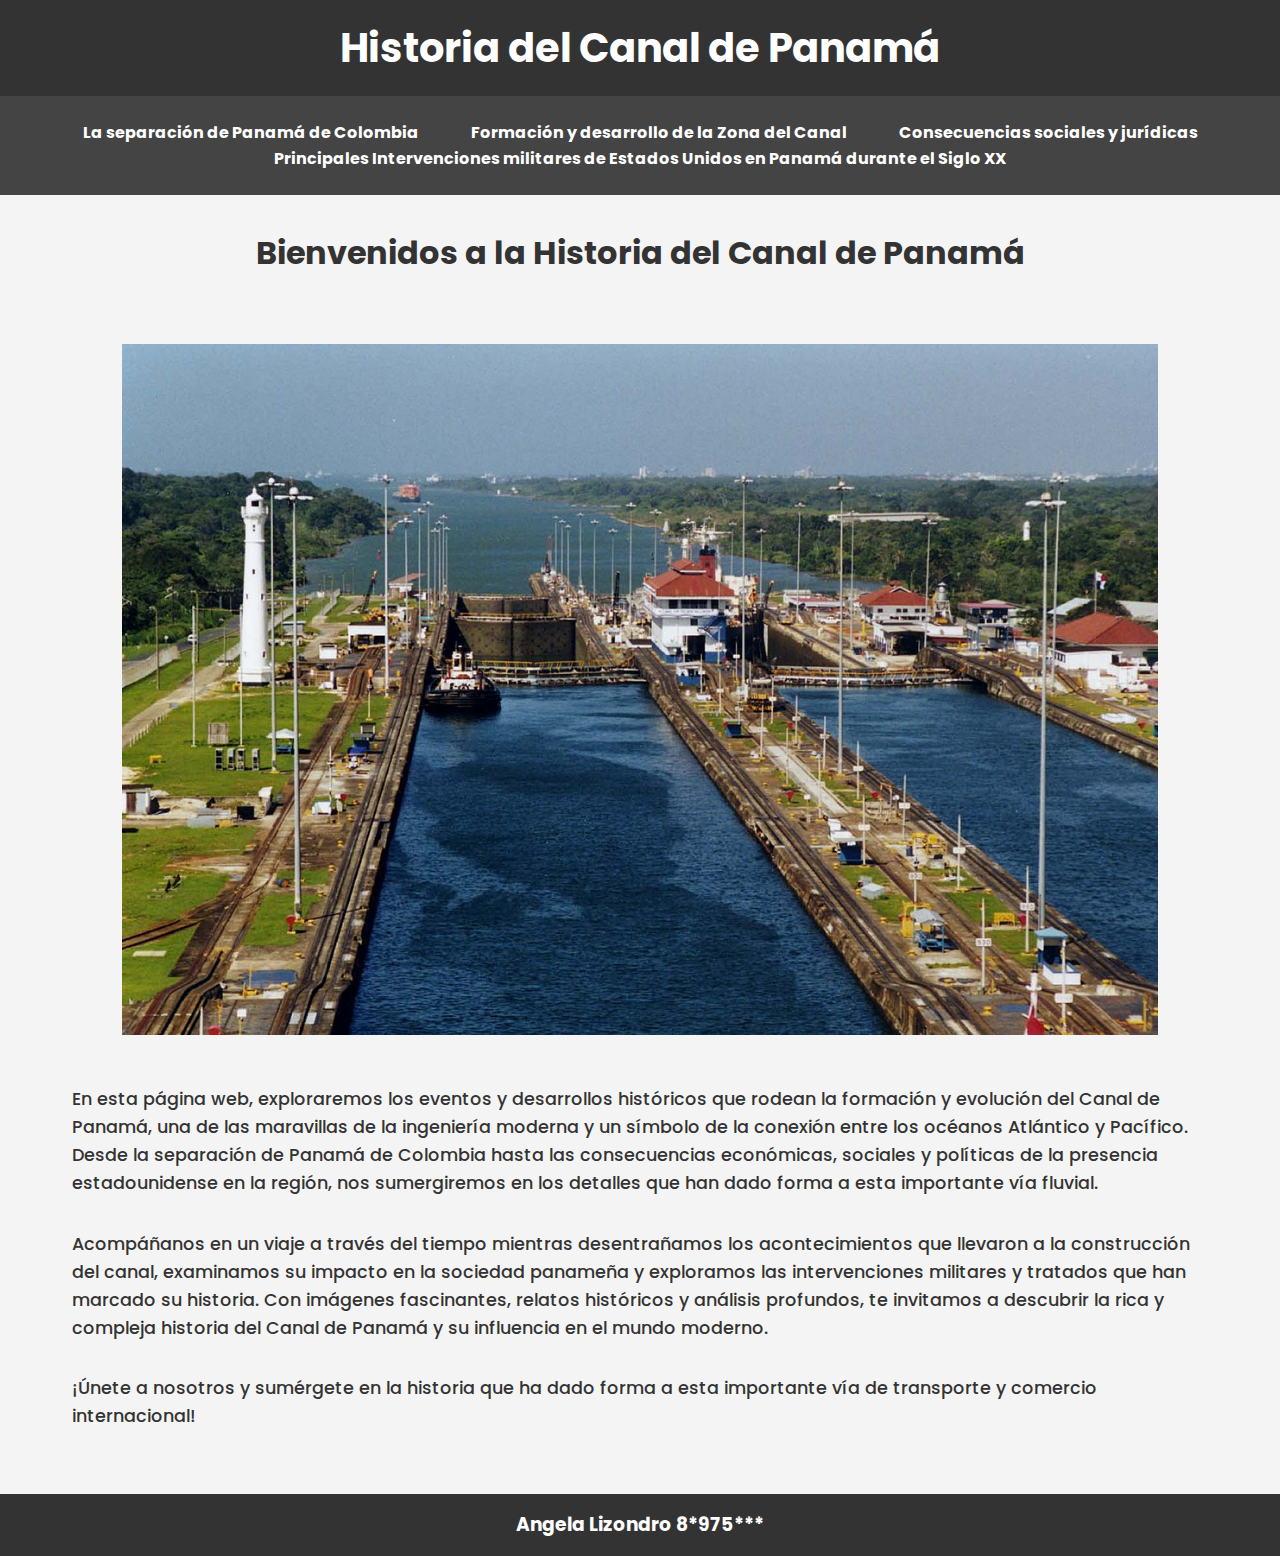
<file: index.html>
<!DOCTYPE html>
<html lang="en">
<head>
    <meta charset="UTF-8">
    <meta name="viewport" content="width=device-width, initial-scale=1.0">
    <link rel="icon" href="img/Bandera.png" type="image/x-icon">
    <link rel="stylesheet" href="css/global.css">
    <title>Historia del Canal de Panamá</title>
</head>
<body>
    <header>
        <h1>Historia del Canal de Panamá</h1>
    </header>
    <nav>
        <ul>
            <li><a href="html/punto1.html">La separación de Panamá de Colombia</a></li>
            <li><a href="html/punto2.html">Formación y desarrollo de la Zona del Canal</a></li>
            <li><a href="html/punto3.html">Consecuencias sociales y jurídicas</a></li>
            <li><a href="html/punto4.html">Principales Intervenciones militares de Estados Unidos en Panamá durante el Siglo XX</a></li>
        </ul>
    </nav>
    <main>
        <section>
            <h2 class="title">Bienvenidos a la Historia del Canal de Panamá</h2>
            <img src="img/PrincipalCanal" alt="Canal de Panamá">
            <p>En esta página web, exploraremos los eventos y desarrollos históricos que rodean la formación y evolución del Canal de Panamá, una de las maravillas de la ingeniería moderna y un símbolo de la conexión entre los océanos Atlántico y Pacífico. Desde la separación de Panamá de Colombia hasta las consecuencias económicas, sociales y políticas de la presencia estadounidense en la región, nos sumergiremos en los detalles que han dado forma a esta importante vía fluvial.</p>
            <p>Acompáñanos en un viaje a través del tiempo mientras desentrañamos los acontecimientos que llevaron a la construcción del canal, examinamos su impacto en la sociedad panameña y exploramos las intervenciones militares y tratados que han marcado su historia. Con imágenes fascinantes, relatos históricos y análisis profundos, te invitamos a descubrir la rica y compleja historia del Canal de Panamá y su influencia en el mundo moderno.</p>
            <p>¡Únete a nosotros y sumérgete en la historia que ha dado forma a esta importante vía de transporte y comercio internacional!</p>
        </section>
    </main>
    <footer>
        <h3>Angela Lizondro 8*975***</h3>
    </footer>
</body>
</html>
</file>
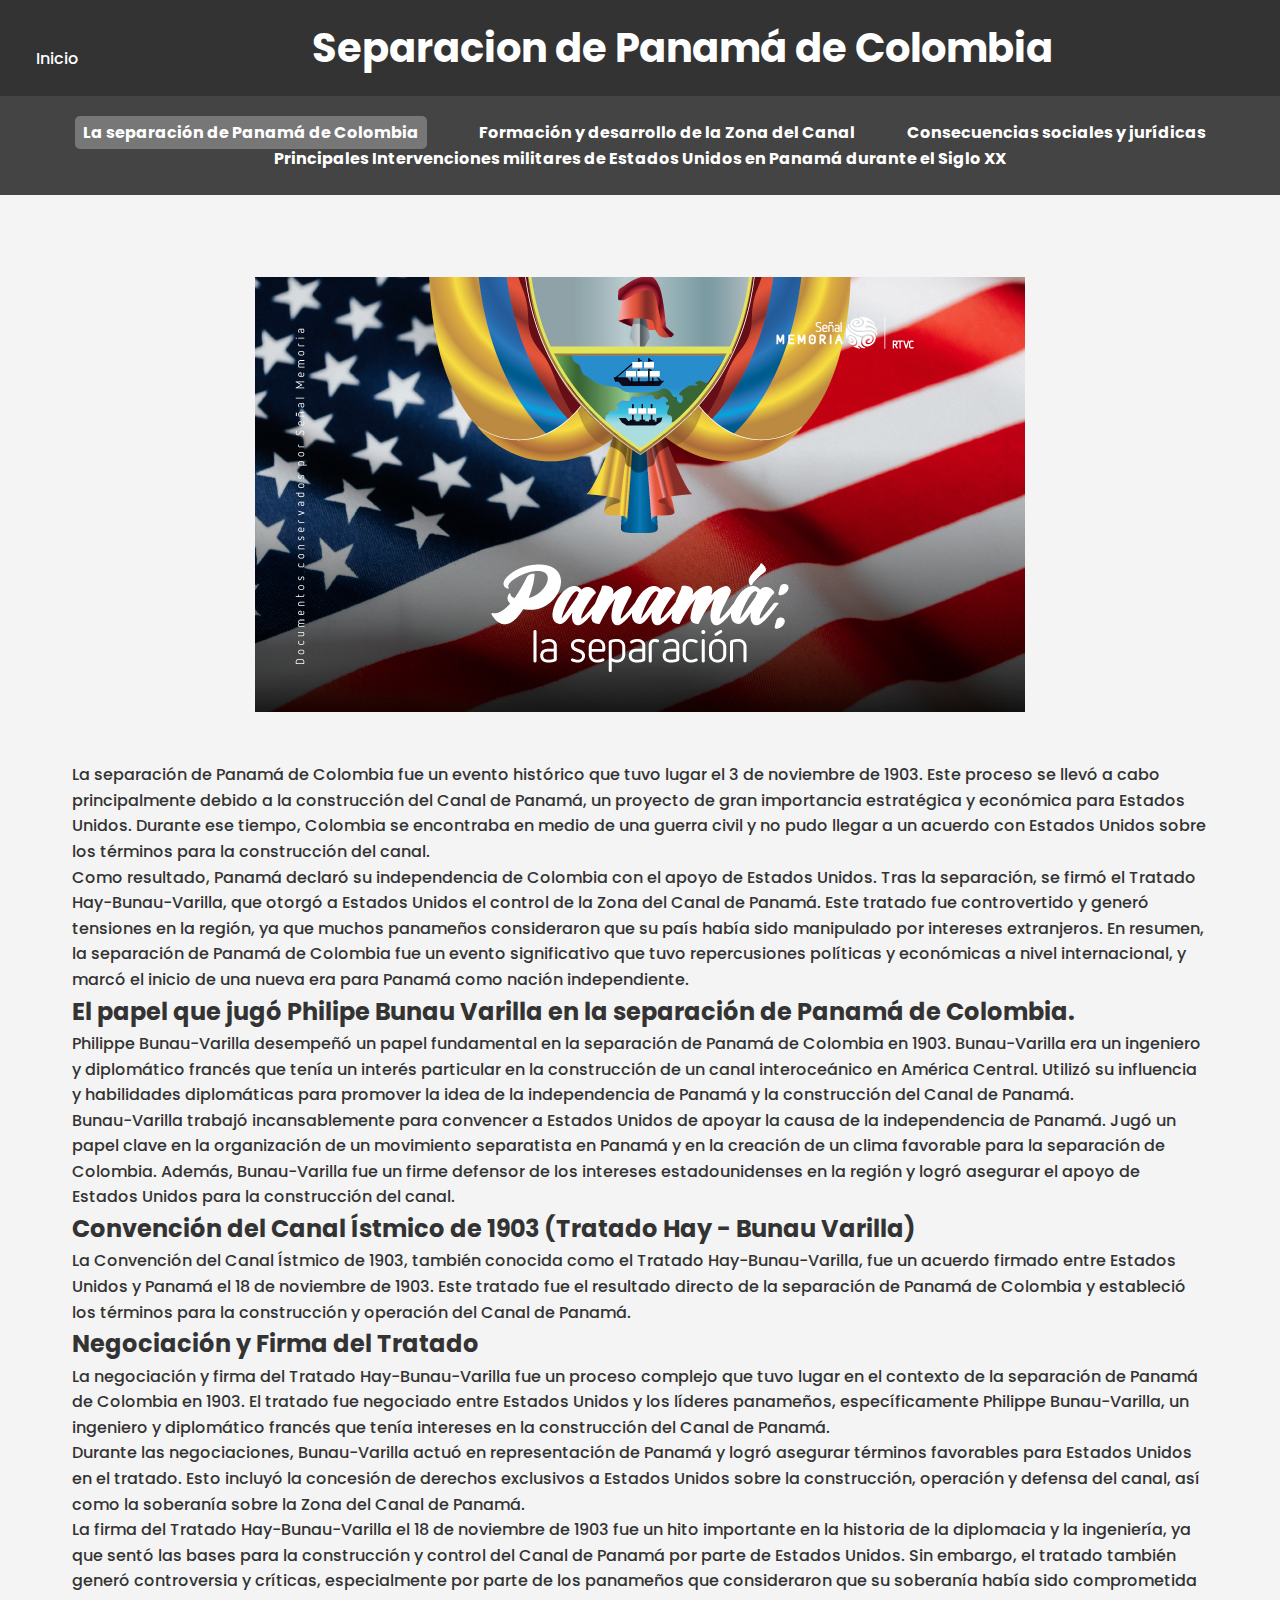
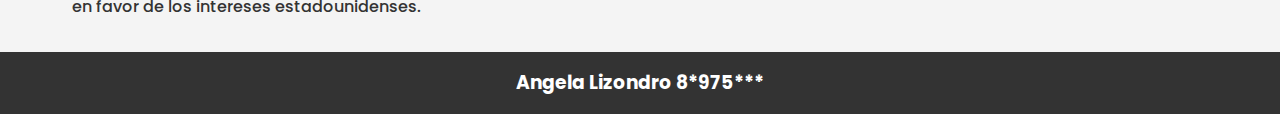
<file: html/punto1.html>
<!DOCTYPE html>
<html lang="en">

<head>
    <meta charset="UTF-8">
    <meta name="viewport" content="width=device-width, initial-scale=1.0">
    <link rel="icon" href="../img/Bandera.png" type="image/x-icon">
    <link rel="stylesheet" href="../css/global.css">
    <title>Angela Lizondro</title>
</head>

<body>
    <header>
        <a href="../index.html" class="home-button">Inicio</a>
        <h1>Separacion de Panamá de Colombia</h1>
    </header>
    <nav>
        <ul>
            <li><a href="#" class="active">La separación de Panamá de Colombia</a></li>
            <li><a href="punto2.html">Formación y desarrollo de la Zona del Canal</a></li>
            <li><a href="punto3.html">Consecuencias sociales y jurídicas</a></li>
            <li><a href="punto4.html">Principales Intervenciones militares de Estados Unidos en Panamá durante el Siglo XX</a></li>
        </ul>
    </nav>
    
    <main>
        <div>
            <img src="../img/separacionPanama" alt="">
            <p>
                La separación de Panamá de Colombia fue un evento histórico que tuvo lugar el 3 de noviembre de 1903.
                Este proceso se llevó a cabo principalmente debido a la construcción del Canal de Panamá, un proyecto de
                gran importancia estratégica y económica para Estados Unidos.
                Durante ese tiempo, Colombia se encontraba en medio de una guerra civil y no pudo llegar a un acuerdo
                con Estados Unidos sobre los términos para la construcción del canal.
            </p>
            <p>
                Como resultado, Panamá declaró su
                independencia de Colombia con el apoyo de Estados Unidos.
                Tras la separación, se firmó el Tratado Hay-Bunau-Varilla, que otorgó a Estados Unidos el control de la
                Zona del Canal de Panamá. Este tratado fue controvertido y generó tensiones en la región, ya que muchos
                panameños consideraron que su país había sido manipulado por intereses extranjeros.
                En resumen, la separación de Panamá de Colombia fue un evento significativo que tuvo repercusiones
                políticas y económicas a nivel internacional, y marcó el inicio de una nueva era para Panamá como nación
                independiente.
            </p>
            <h2>El papel que jugó Philipe Bunau Varilla en la separación de Panamá de Colombia.</h2>
            <P>
                Philippe Bunau-Varilla desempeñó un papel fundamental en la separación de Panamá de Colombia en 1903. Bunau-Varilla era un ingeniero y diplomático francés que tenía un interés particular en la construcción de un canal interoceánico en América Central. Utilizó su influencia y habilidades diplomáticas para promover la idea de la independencia de Panamá y la construcción del Canal de Panamá.
            </P>
            <P>
                Bunau-Varilla trabajó incansablemente para convencer a Estados Unidos de apoyar la causa de la independencia de Panamá. Jugó un papel clave en la organización de un movimiento separatista en Panamá y en la creación de un clima favorable para la separación de Colombia. Además, Bunau-Varilla fue un firme defensor de los intereses estadounidenses en la región y logró asegurar el apoyo de Estados Unidos para la construcción del canal.
            </P>
            <h2>Convención del Canal Ístmico de 1903 (Tratado Hay - Bunau Varilla)</h2>
            <p>
                La Convención del Canal Ístmico de 1903, también conocida como el Tratado Hay-Bunau-Varilla, fue un acuerdo firmado entre Estados Unidos y Panamá el 18 de noviembre de 1903. Este tratado fue el resultado directo de la separación de Panamá de Colombia y estableció los términos para la construcción y operación del Canal de Panamá.
            </p>
            <h2>Negociación y Firma del Tratado</h2>
            <P>
                La negociación y firma del Tratado Hay-Bunau-Varilla fue un proceso complejo que tuvo lugar en el contexto de la separación de Panamá de Colombia en 1903. El tratado fue negociado entre Estados Unidos y los líderes panameños, específicamente Philippe Bunau-Varilla, un ingeniero y diplomático francés que tenía intereses en la construcción del Canal de Panamá.
            </P>
            <P>
                Durante las negociaciones, Bunau-Varilla actuó en representación de Panamá y logró asegurar términos favorables para Estados Unidos en el tratado. Esto incluyó la concesión de derechos exclusivos a Estados Unidos sobre la construcción, operación y defensa del canal, así como la soberanía sobre la Zona del Canal de Panamá.
            </P>
            <P>
                La firma del Tratado Hay-Bunau-Varilla el 18 de noviembre de 1903 fue un hito importante en la historia de la diplomacia y la ingeniería, ya que sentó las bases para la construcción y control del Canal de Panamá por parte de Estados Unidos. Sin embargo, el tratado también generó controversia y críticas, especialmente por parte de los panameños que consideraron que su soberanía había sido comprometida en favor de los intereses estadounidenses.
            </P>
        </div>
    </main>
    <footer>
        <h3>Angela Lizondro 8*975***</h3>
    </footer>
</body>

</html>
</file>
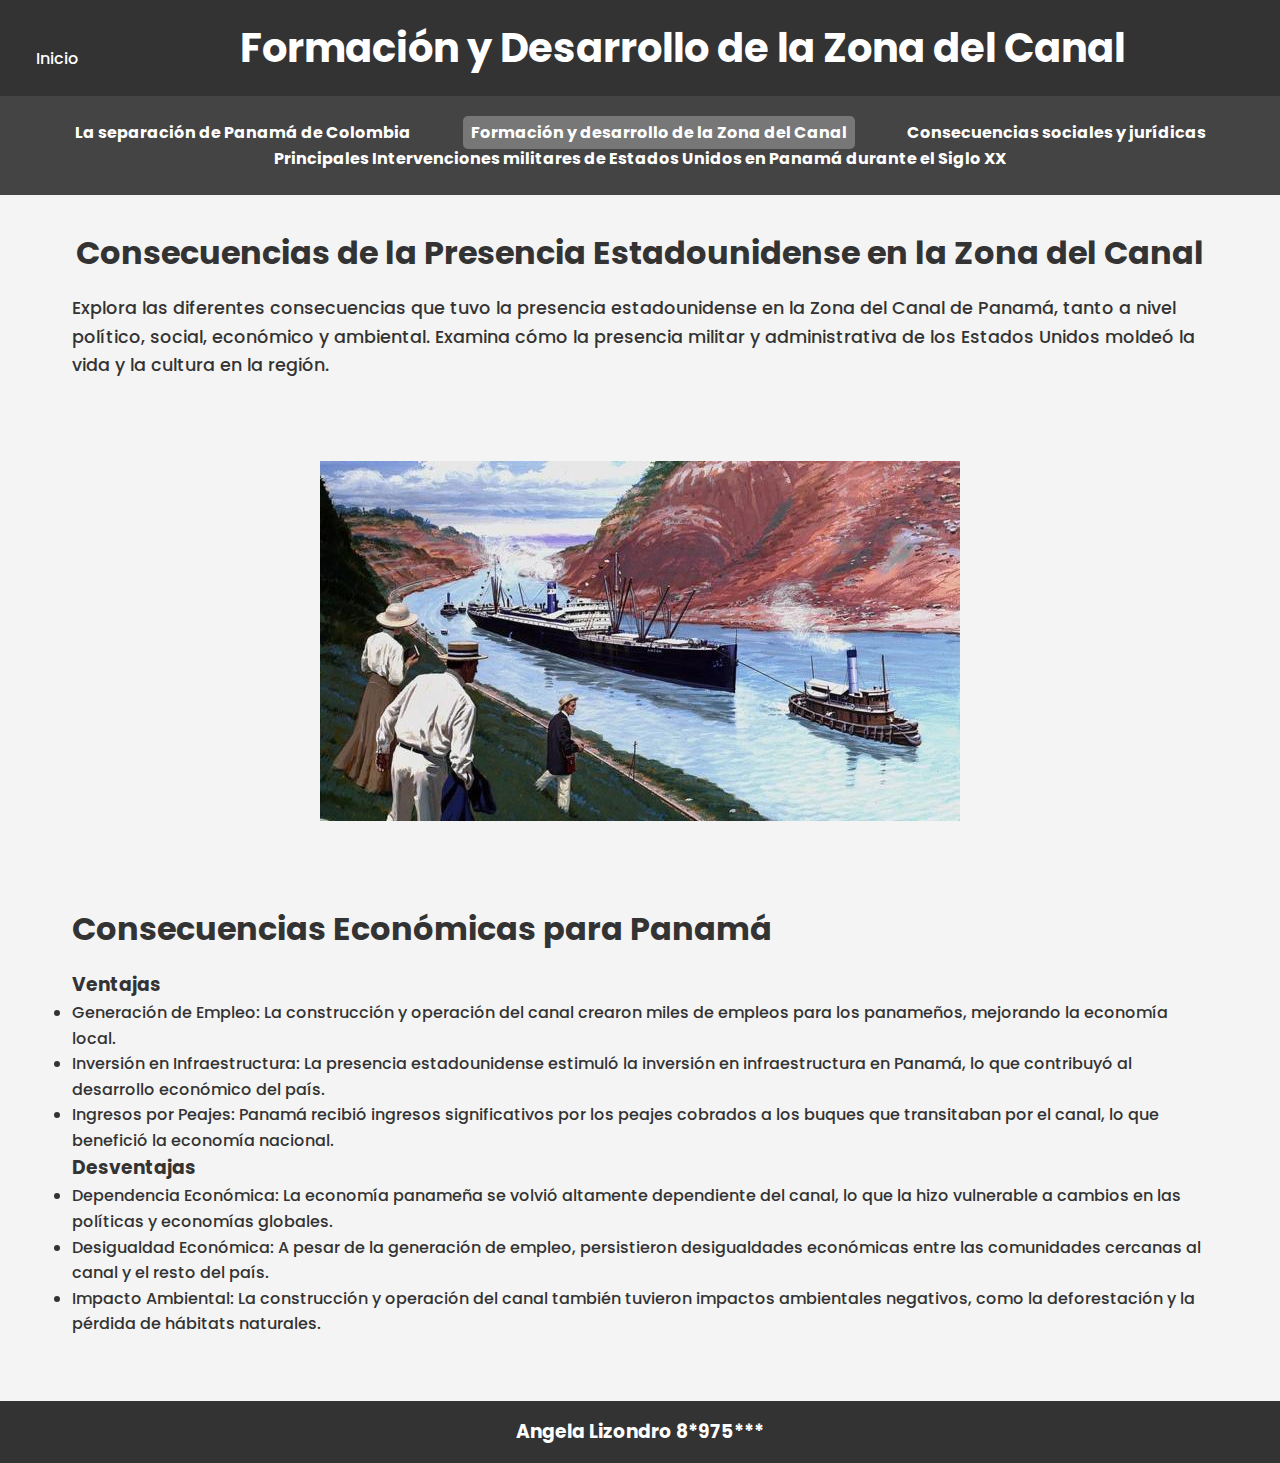
<file: html/punto2.html>
<!DOCTYPE html>
<html lang="en">

<head>
    <meta charset="UTF-8">
    <meta name="viewport" content="width=device-width, initial-scale=1.0">
    <link rel="icon" href="../img/Bandera.png" type="image/x-icon">
    <link rel="stylesheet" href="../css/global.css">
    <title>Consecuencias del Canal de Panamá</title>
</head>

<body>
    <header>
        <a href="../index.html" class="home-button">Inicio</a>
        <h1>Formación y Desarrollo de la Zona del Canal</h1>
    </header>
    <nav>
        <ul>
            <li><a href="punto1.html">La separación de Panamá de Colombia</a></li>
            <li><a href="#" class="active">Formación y desarrollo de la Zona del Canal</a></li>
            <li><a href="punto3.html">Consecuencias sociales y jurídicas</a></li>
            <li><a href="punto4.html">Principales Intervenciones militares de Estados Unidos en Panamá durante el Siglo XX</a></li>
        </ul>
    </nav>
    <main>
        <section>
            <h2 class="title">Consecuencias de la Presencia Estadounidense en la Zona del Canal</h2>
            <p>Explora las diferentes consecuencias que tuvo la presencia estadounidense en la Zona del Canal de Panamá, tanto a nivel político, social, económico y ambiental. Examina cómo la presencia militar y administrativa de los Estados Unidos moldeó la vida y la cultura en la región.</p>
            <img src="../img/PresenciaUSA" alt="Presencia Estadounidense en la Zona del Canal">
        </section>

        <section>
            <h2>Consecuencias Económicas para Panamá</h2>
            <h3>Ventajas</h3>
            <ul>
                <li>Generación de Empleo: La construcción y operación del canal crearon miles de empleos para los panameños, mejorando la economía local.</li>
                <li>Inversión en Infraestructura: La presencia estadounidense estimuló la inversión en infraestructura en Panamá, lo que contribuyó al desarrollo económico del país.</li>
                <li>Ingresos por Peajes: Panamá recibió ingresos significativos por los peajes cobrados a los buques que transitaban por el canal, lo que benefició la economía nacional.</li>
            </ul>
            <h3>Desventajas</h3>
            <ul>
                <li>Dependencia Económica: La economía panameña se volvió altamente dependiente del canal, lo que la hizo vulnerable a cambios en las políticas y economías globales.</li>
                <li>Desigualdad Económica: A pesar de la generación de empleo, persistieron desigualdades económicas entre las comunidades cercanas al canal y el resto del país.</li>
                <li>Impacto Ambiental: La construcción y operación del canal también tuvieron impactos ambientales negativos, como la deforestación y la pérdida de hábitats naturales.</li>
            </ul>
        </section>
    </main>
    <footer>
        <h3>Angela Lizondro 8*975***</h3>
    </footer>
</body>

</html>
</file>
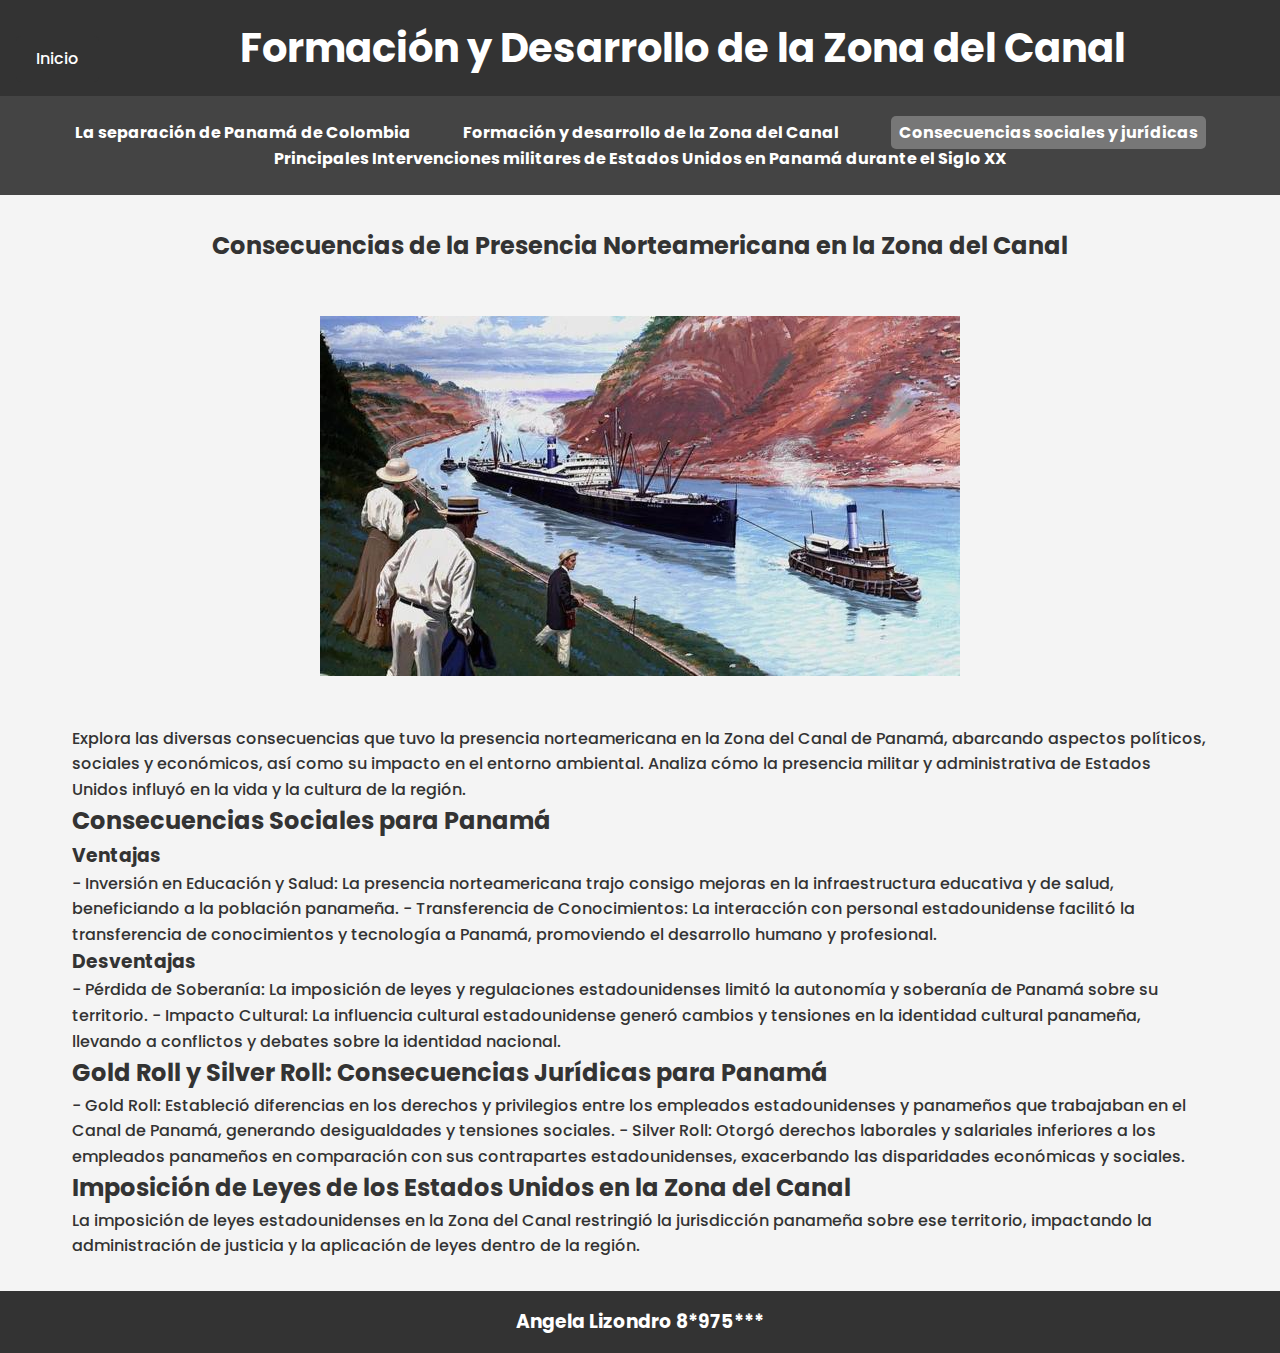
<file: html/punto3.html>
<!DOCTYPE html>
<html lang="en">

<head>
    <meta charset="UTF-8">
    <meta name="viewport" content="width=device-width, initial-scale=1.0">
    <link rel="icon" href="../img/Bandera.png" type="image/x-icon">
    <link rel="stylesheet" href="../css/global.css">
    <title>Formación y Desarrollo de la Zona del Canal</title>
</head>

<body>
    <header>
        <a href="../index.html" class="home-button">Inicio</a>
        <h1>Formación y Desarrollo de la Zona del Canal</h1>
    </header>
    <nav>
        <ul>
            <li><a href="punto1.html">La separación de Panamá de Colombia</a></li>
            <li><a href="punto2.html">Formación y desarrollo de la Zona del Canal</a></li>
            <li><a href="#" class="active">Consecuencias sociales y jurídicas</a></li>
            <li><a href="punto4.html">Principales Intervenciones militares de Estados Unidos en Panamá durante el Siglo XX</a></li>
        </ul>
    </nav>
    <main>
        <div>
            <h2 class="title">Consecuencias de la Presencia Norteamericana en la Zona del Canal</h2>
            <img src="../img/PresenciaUSA" alt="">
            <p>
                Explora las diversas consecuencias que tuvo la presencia norteamericana en la Zona del Canal de Panamá, abarcando aspectos políticos, sociales y económicos, así como su impacto en el entorno ambiental. Analiza cómo la presencia militar y administrativa de Estados Unidos influyó en la vida y la cultura de la región.
            </p>
            <h2>Consecuencias Sociales para Panamá</h2>
            <h3>Ventajas</h3>
            <p>
                - Inversión en Educación y Salud: La presencia norteamericana trajo consigo mejoras en la infraestructura educativa y de salud, beneficiando a la población panameña.
                - Transferencia de Conocimientos: La interacción con personal estadounidense facilitó la transferencia de conocimientos y tecnología a Panamá, promoviendo el desarrollo humano y profesional.
            </p>
            <h3>Desventajas</h3>
            <p>
                - Pérdida de Soberanía: La imposición de leyes y regulaciones estadounidenses limitó la autonomía y soberanía de Panamá sobre su territorio.
                - Impacto Cultural: La influencia cultural estadounidense generó cambios y tensiones en la identidad cultural panameña, llevando a conflictos y debates sobre la identidad nacional.
            </p>
            <h2>Gold Roll y Silver Roll: Consecuencias Jurídicas para Panamá</h2>
            <p>
                - Gold Roll: Estableció diferencias en los derechos y privilegios entre los empleados estadounidenses y panameños que trabajaban en el Canal de Panamá, generando desigualdades y tensiones sociales.
                - Silver Roll: Otorgó derechos laborales y salariales inferiores a los empleados panameños en comparación con sus contrapartes estadounidenses, exacerbando las disparidades económicas y sociales.
            </p>
            <h2>Imposición de Leyes de los Estados Unidos en la Zona del Canal</h2>
            <p>
                La imposición de leyes estadounidenses en la Zona del Canal restringió la jurisdicción panameña sobre ese territorio, impactando la administración de justicia y la aplicación de leyes dentro de la región.
            </p>
        </div>
    </main>
    <footer>
        <h3>Angela Lizondro 8*975***</h3>
    </footer>
</body>

</html>
</file>
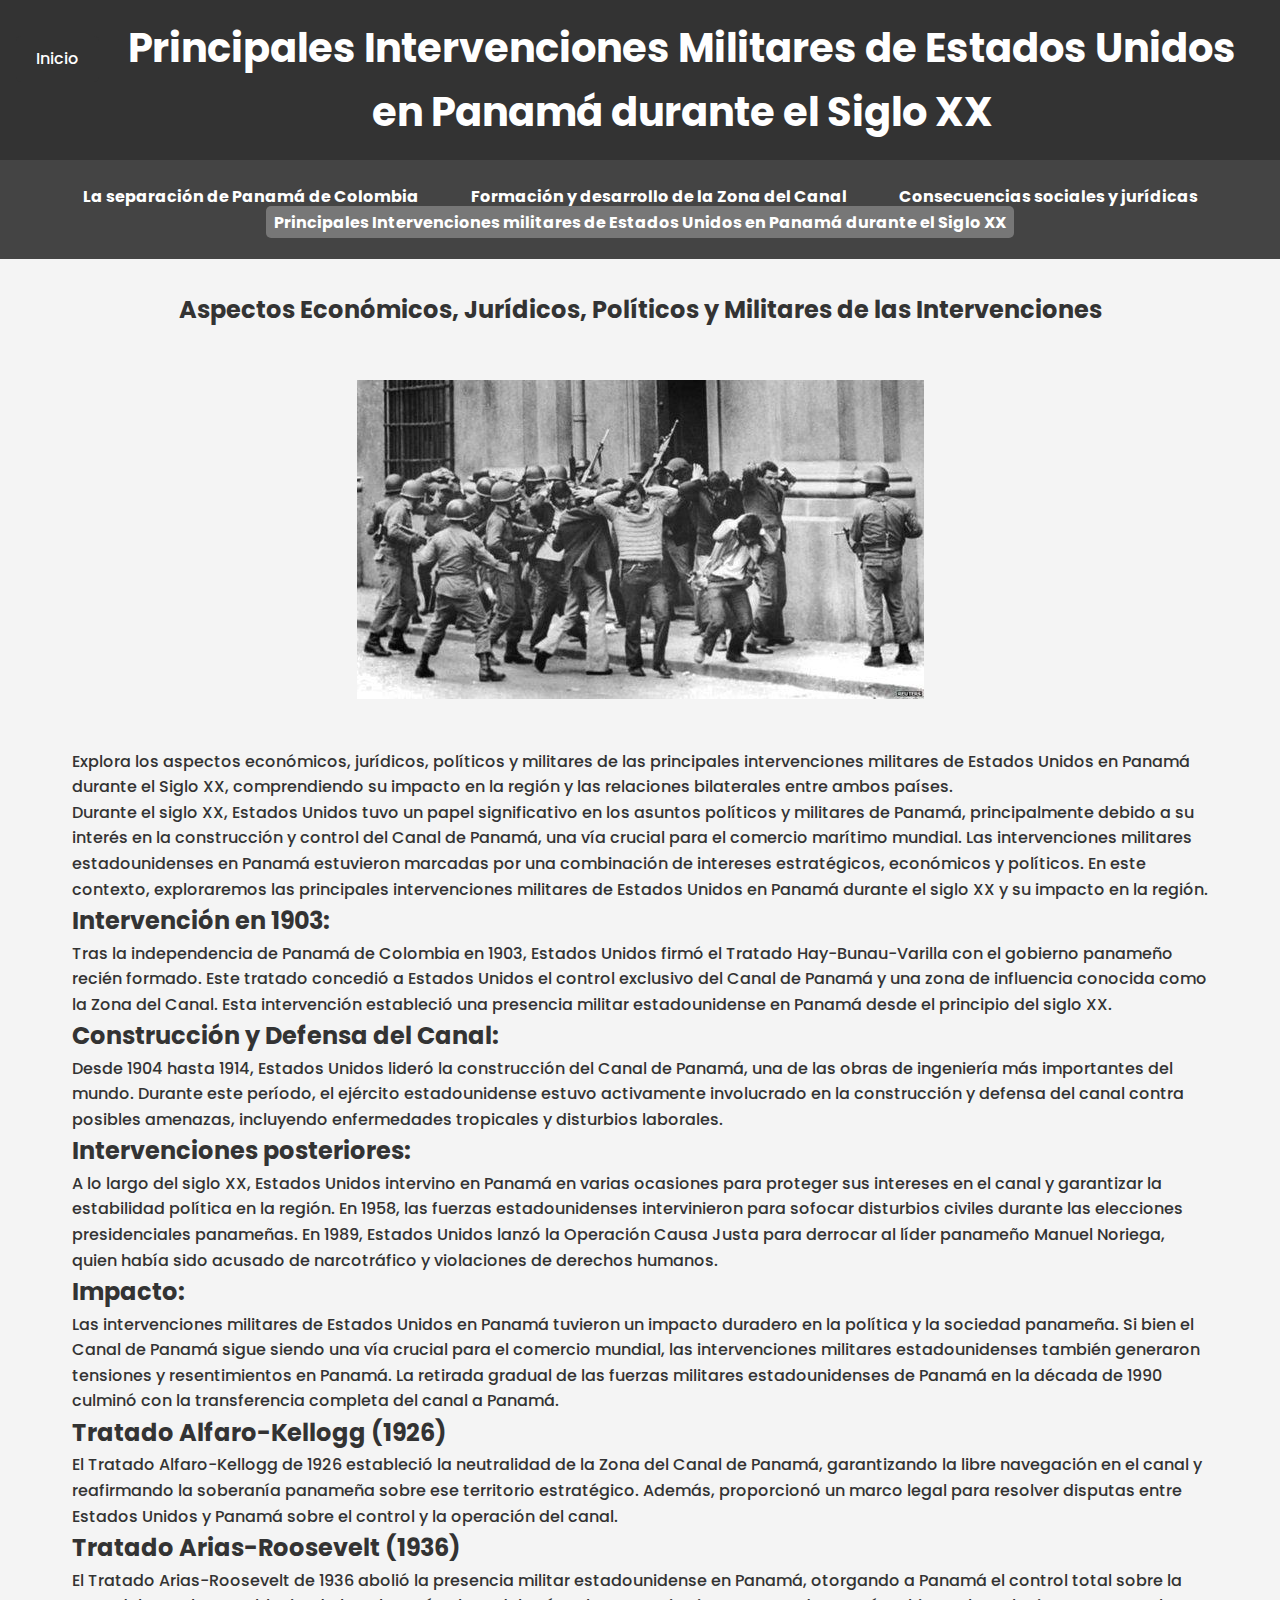
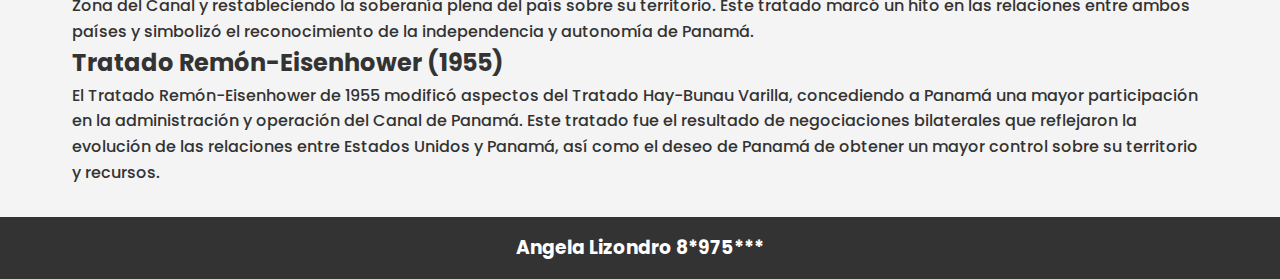
<file: html/punto4.html>
<!DOCTYPE html>
<html lang="en">

<head>
    <meta charset="UTF-8">
    <meta name="viewport" content="width=device-width, initial-scale=1.0">
    <link rel="icon" href="../img/Bandera.png" type="image/x-icon">
    <link rel="stylesheet" href="../css/global.css">
    <title>Principales Intervenciones Militares de Estados Unidos en Panamá durante el Siglo XX</title>
</head>

<body>
    <header>
        <a href="../index.html" class="home-button">Inicio</a>
        <h1>Principales Intervenciones Militares de Estados Unidos en Panamá durante el Siglo XX</h1>
    </header>
    <nav>
        <ul>
            <li><a href="#">La separación de Panamá de Colombia</a></li>
            <li><a href="punto2.html">Formación y desarrollo de la Zona del Canal</a></li>
            <li><a href="punto3.html">Consecuencias sociales y jurídicas</a></li>
            <li><a href="punto4.html" class="active">Principales Intervenciones militares de Estados Unidos en Panamá durante el Siglo XX</a></li>
        </ul>
    </nav>
    <main>
        <div>

            <h2 class="title">Aspectos Económicos, Jurídicos, Políticos y Militares de las Intervenciones</h2>
            <img src="../img/intervenciones" alt="">
            <p>
                Explora los aspectos económicos, jurídicos, políticos y militares de las principales intervenciones militares de Estados Unidos en Panamá durante el Siglo XX, comprendiendo su impacto en la región y las relaciones bilaterales entre ambos países.
            </p>

            <p>
                Durante el siglo XX, Estados Unidos tuvo un papel significativo en los asuntos políticos y militares de Panamá, principalmente debido a su interés en la construcción y control del Canal de Panamá, una vía crucial para el comercio marítimo mundial. Las intervenciones militares estadounidenses en Panamá estuvieron marcadas por una combinación de intereses estratégicos, económicos y políticos. En este contexto, exploraremos las principales intervenciones militares de Estados Unidos en Panamá durante el siglo XX y su impacto en la región.
            </p>
            <h2>Intervención en 1903:</h2>
            <p>
                Tras la independencia de Panamá de Colombia en 1903, Estados Unidos firmó el Tratado Hay-Bunau-Varilla con el gobierno panameño recién formado. Este tratado concedió a Estados Unidos el control exclusivo del Canal de Panamá y una zona de influencia conocida como la Zona del Canal. Esta intervención estableció una presencia militar estadounidense en Panamá desde el principio del siglo XX.
            </p>
            <h2>Construcción y Defensa del Canal:</h2>
            <p>
                Desde 1904 hasta 1914, Estados Unidos lideró la construcción del Canal de Panamá, una de las obras de ingeniería más importantes del mundo. Durante este período, el ejército estadounidense estuvo activamente involucrado en la construcción y defensa del canal contra posibles amenazas, incluyendo enfermedades tropicales y disturbios laborales.
            </p>
            <h2>Intervenciones posteriores:</h2>
            <p>
                A lo largo del siglo XX, Estados Unidos intervino en Panamá en varias ocasiones para proteger sus intereses en el canal y garantizar la estabilidad política en la región. En 1958, las fuerzas estadounidenses intervinieron para sofocar disturbios civiles durante las elecciones presidenciales panameñas. En 1989, Estados Unidos lanzó la Operación Causa Justa para derrocar al líder panameño Manuel Noriega, quien había sido acusado de narcotráfico y violaciones de derechos humanos.
            </p>
            <h2>Impacto:</h2>
            <p>
                Las intervenciones militares de Estados Unidos en Panamá tuvieron un impacto duradero en la política y la sociedad panameña. Si bien el Canal de Panamá sigue siendo una vía crucial para el comercio mundial, las intervenciones militares estadounidenses también generaron tensiones y resentimientos en Panamá. La retirada gradual de las fuerzas militares estadounidenses de Panamá en la década de 1990 culminó con la transferencia completa del canal a Panamá.
            </p>
            <h2>Tratado Alfaro-Kellogg (1926)</h2>
            <p>
                El Tratado Alfaro-Kellogg de 1926 estableció la neutralidad de la Zona del Canal de Panamá, garantizando la libre navegación en el canal y reafirmando la soberanía panameña sobre ese territorio estratégico. Además, proporcionó un marco legal para resolver disputas entre Estados Unidos y Panamá sobre el control y la operación del canal.
            </p>
            <h2>Tratado Arias-Roosevelt (1936)</h2>
            <p>
                El Tratado Arias-Roosevelt de 1936 abolió la presencia militar estadounidense en Panamá, otorgando a Panamá el control total sobre la Zona del Canal y restableciendo la soberanía plena del país sobre su territorio. Este tratado marcó un hito en las relaciones entre ambos países y simbolizó el reconocimiento de la independencia y autonomía de Panamá.
            </p>
            <h2>Tratado Remón-Eisenhower (1955)</h2>
            <p>
                El Tratado Remón-Eisenhower de 1955 modificó aspectos del Tratado Hay-Bunau Varilla, concediendo a Panamá una mayor participación en la administración y operación del Canal de Panamá. Este tratado fue el resultado de negociaciones bilaterales que reflejaron la evolución de las relaciones entre Estados Unidos y Panamá, así como el deseo de Panamá de obtener un mayor control sobre su territorio y recursos.
            </p>
        </div>
    </main>
    <footer>
        <h3>Angela Lizondro 8*975***</h3>
    </footer>
</body>

</html>
</file>
<file: css/global.css>
@import url('https://fonts.googleapis.com/css2?family=Poppins:ital,wght@0,100;0,200;0,300;0,400;0,500;0,600;0,700;0,800;0,900;1,100;1,200;1,300;1,400;1,500;1,600;1,700;1,800;1,900&display=swap');
html{
    font-family: 'Poppins', sans-serif;
    font-weight: 500;
    font-style: normal;
}
/* Reset de estilos */
* {
    margin: 0;
    padding: 0;
    box-sizing: border-box;
}

/* Estilos para el cuerpo de la página */
body {
    background-color: #f4f4f4;
    color: #333;
    line-height: 1.6;
}

/* Estilos para el encabezado */
header {
    background-color: #333;
    color: #fff;
    padding: 1rem;
    text-align: center;
}

/* Estilos para el encabezado principal */
h1 {
    font-size: 2.5rem;
}

/* Estilos para la barra de navegación */
nav {
    background-color: #444;
    padding: 1.5rem;
}

nav ul {
    list-style: none;
    text-align: center;
    
}

nav ul li {
    display: inline;
    margin: 1.5rem;
}

nav ul li a {
    color: #fff;
    text-decoration: none;
    font-weight: bold;
}

/* Estilos para el contenido principal */
main {
    padding: 2rem;
    max-width: 1200px;
    margin: 0 auto;
}

main h2.title{
    align-items: center;
    text-align: center;
}

section {
    margin-bottom: 2rem;
}

section h2 {
    font-size: 2rem;
    margin-bottom: 1rem;
}

section p {
    font-size: 1.1rem;
    margin-bottom: 2rem;
}

/* Estilos para la imagen principal */
img {
    display: block;
    margin: 0 auto;
    padding: 50px;
    max-width: 100%;
    height: auto;
}

/* Estilos para el pie de página */
footer {
    background-color: #333;
    color: #fff;
    text-align: center;
    padding: 1rem;
}

/* Estilos para dispositivos móviles */
@media (max-width: 768px) {
    header h1 {
        font-size: 2rem;
    }

    section h2 {
        font-size: 1.8rem;
    }

    section p {
        font-size: 1rem;
    }
}

/* Estilos para el nav cuando el mouse pasa sobre los enlaces */
nav ul li a:hover {
    background-color: #555;
    border-radius: 5px;
    padding: 0.3rem 0.5rem;
    transition: all 0.3s ease;
}

/* Estilos para el nav cuando un enlace está activo */
nav ul li a.active {
    background-color: #777;
    color: #fff;
    border-radius: 5px;
    padding: 0.3rem 0.5rem;
}


/* Estilos para el botón de inicio */
.home-button {
    display: inline-block;
    padding: 10px 20px;
    background-color: #333; /* Color de fondo del botón */
    color: #fff; /* Color del texto del botón */
    text-decoration: none; /* Quita el subrayado del enlace */
    border-radius: 5px; /* Borde redondeado */
    margin-right: 1px; /* Espaciado a la derecha para separarlo del título */
    margin-left: 0px; /* Espaciado a la izquierda */
    margin-top: 20px; /* Espaciado arriba */
    float: left;
}

.home-button:hover {
    background-color: #555; /* Cambio de color al pasar el cursor */
}
</file>
